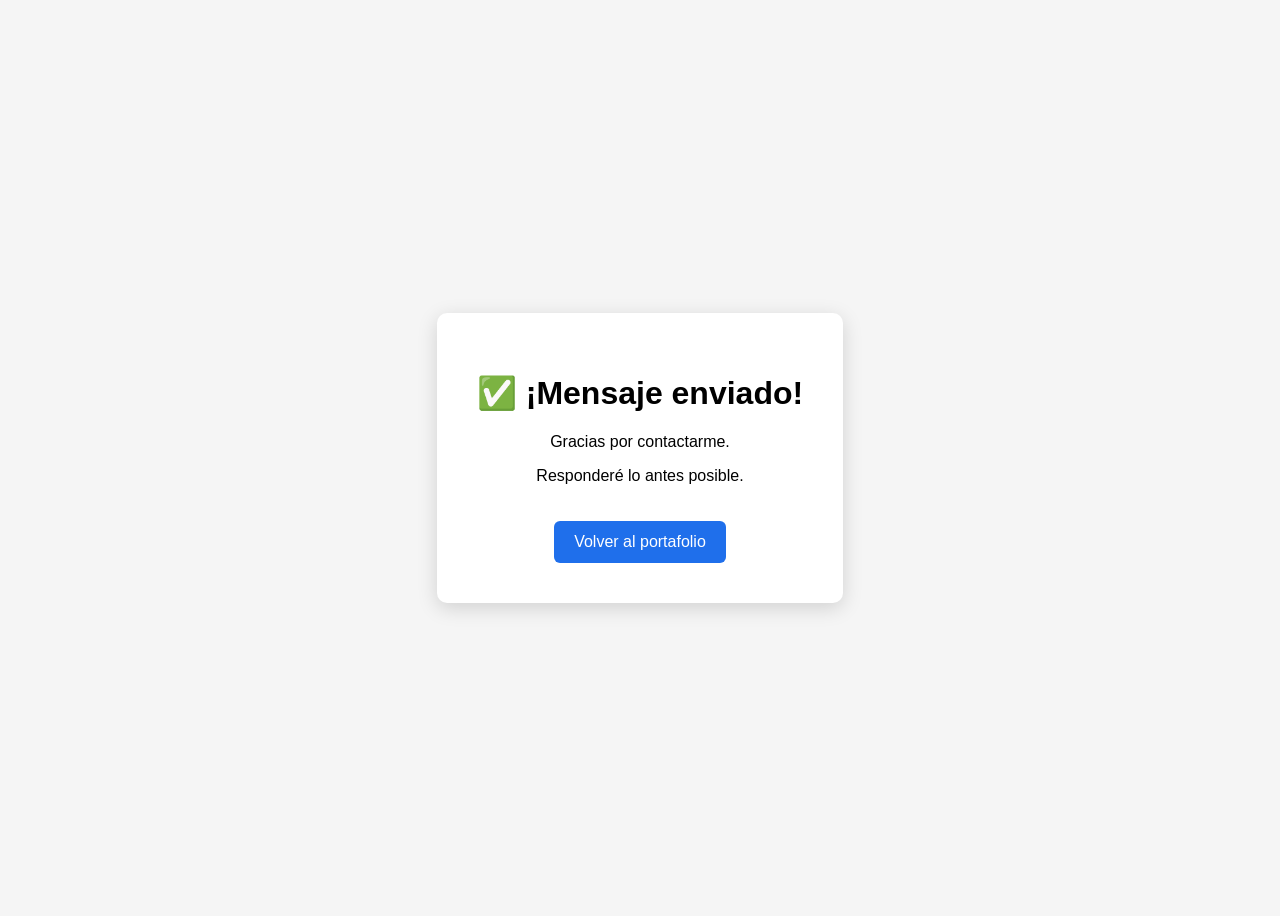
<file: gracias.html>
<!DOCTYPE html>
<html lang="es">
<head>
<meta charset="UTF-8">
<title>Mensaje enviado</title>
<style>
body{
    font-family:Arial;
    display:flex;
    justify-content:center;
    align-items:center;
    height:100vh;
    background:#f5f5f5;
}
.card{
    background:white;
    padding:40px;
    border-radius:10px;
    box-shadow:0 5px 20px rgba(0,0,0,.15);
    text-align:center;
}
a{
    display:inline-block;
    margin-top:20px;
    text-decoration:none;
    background:#1f6feb;
    color:white;
    padding:12px 20px;
    border-radius:6px;
}
</style>
</head>

<body>

<div class="card">
    <h1>✅ ¡Mensaje enviado!</h1>

    <p>Gracias por contactarme.</p>

    <p>Responderé lo antes posible.</p>

    <a href="https://robibgeophy.github.io/Portfolio/">
        Volver al portafolio
    </a>

</div>

</body>
</html>
</file>
